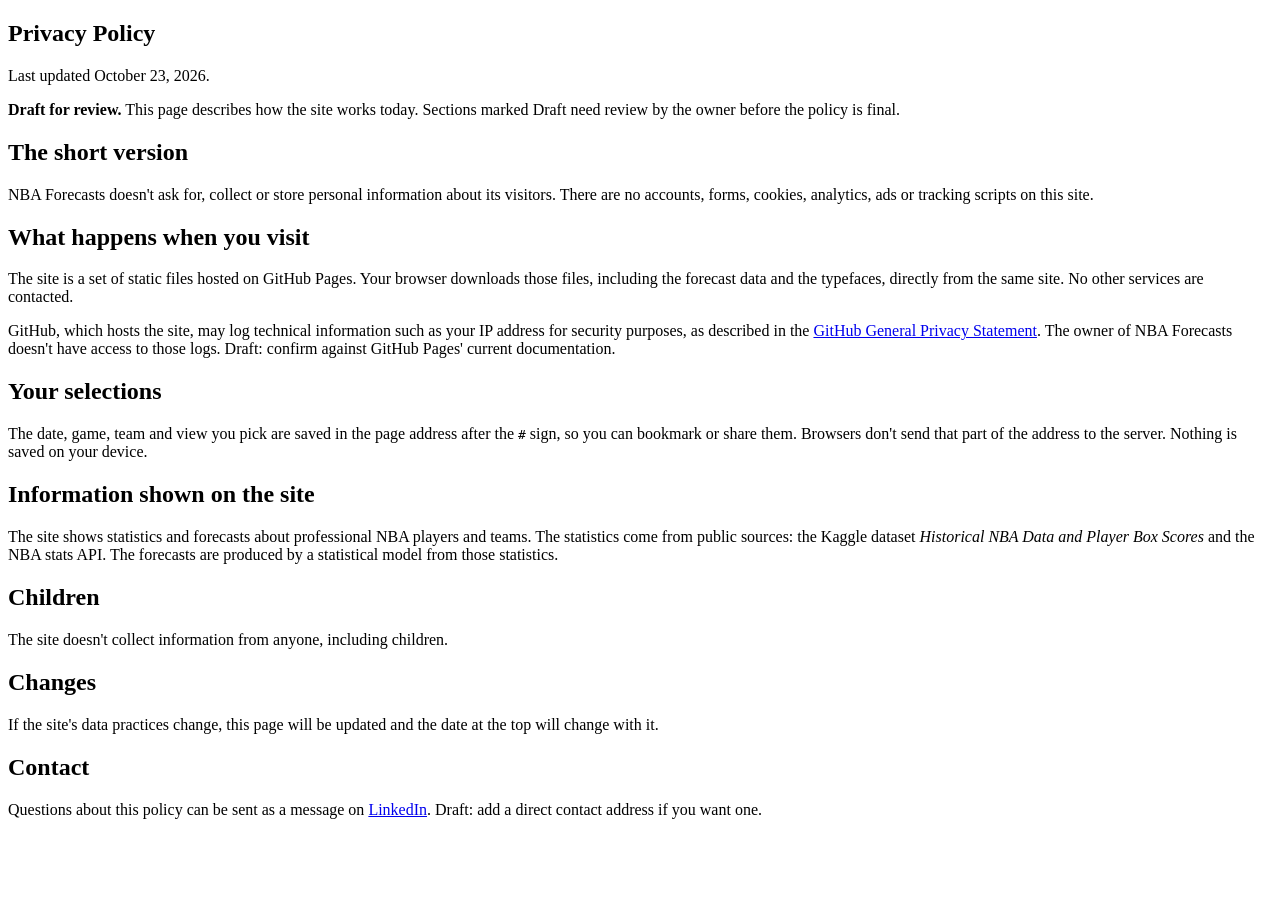
<file: web/privacy.html>
<!doctype html>
<html lang="en">
<head>
<!-- include:head -->
<title>Privacy Policy | NBA Forecasts</title>
<meta name="description" content="How NBA Forecasts handles visitor information.">
</head>
<body>
<!-- include:header -->

<main id="main" tabindex="-1" class="legal">
  <section class="court legal-head" aria-labelledby="page-title">
    <!-- include:court -->
    <div class="wrap court-in">
      <header class="head">
        <h1 id="page-title" class="head-title">Privacy Policy</h1>
        <p class="head-lede">Last updated October 23, 2026.</p>
      </header>
    </div>
  </section>
  <div class="wrap">
    <article class="prose">
      <p class="draft"><b>Draft for review.</b> This page describes how the site works today. Sections marked
        <span class="todo">Draft</span> need review by the owner before the policy is final.</p>

      <h2>The short version</h2>
      <p>NBA Forecasts doesn't ask for, collect or store personal information about its visitors. There are no
        accounts, forms, cookies, analytics, ads or tracking scripts on this site.</p>

      <h2>What happens when you visit</h2>
      <p>The site is a set of static files hosted on GitHub Pages. Your browser downloads those files, including the
        forecast data and the typefaces, directly from the same site. No other services are contacted.</p>
      <p>GitHub, which hosts the site, may log technical information such as your IP address for security purposes,
        as described in the
        <a href="https://docs.github.com/en/site-policy/privacy-policies/github-general-privacy-statement">GitHub
        General Privacy Statement</a>. The owner of NBA Forecasts doesn't have access to those logs.
        <span class="todo">Draft: confirm against GitHub Pages' current documentation.</span></p>

      <h2>Your selections</h2>
      <p>The date, game, team and view you pick are saved in the page address after the <code>#</code> sign, so you
        can bookmark or share them. Browsers don't send that part of the address to the server. Nothing is saved on
        your device.</p>

      <h2>Information shown on the site</h2>
      <p>The site shows statistics and forecasts about professional NBA players and teams. The statistics come from
        public sources: the Kaggle dataset <em>Historical NBA Data and Player Box Scores</em> and the NBA stats API.
        The forecasts are produced by a statistical model from those statistics.</p>

      <h2>Children</h2>
      <p>The site doesn't collect information from anyone, including children.</p>

      <h2>Changes</h2>
      <p>If the site's data practices change, this page will be updated and the date at the top will change with it.</p>

      <h2>Contact</h2>
      <p>Questions about this policy can be sent as a message on
        <a href="https://www.linkedin.com/in/noevillaes">LinkedIn</a>.
        <span class="todo">Draft: add a direct contact address if you want one.</span></p>
    </article>
  </div>
</main>

<!-- include:footer -->
</body>
</html>
</file>
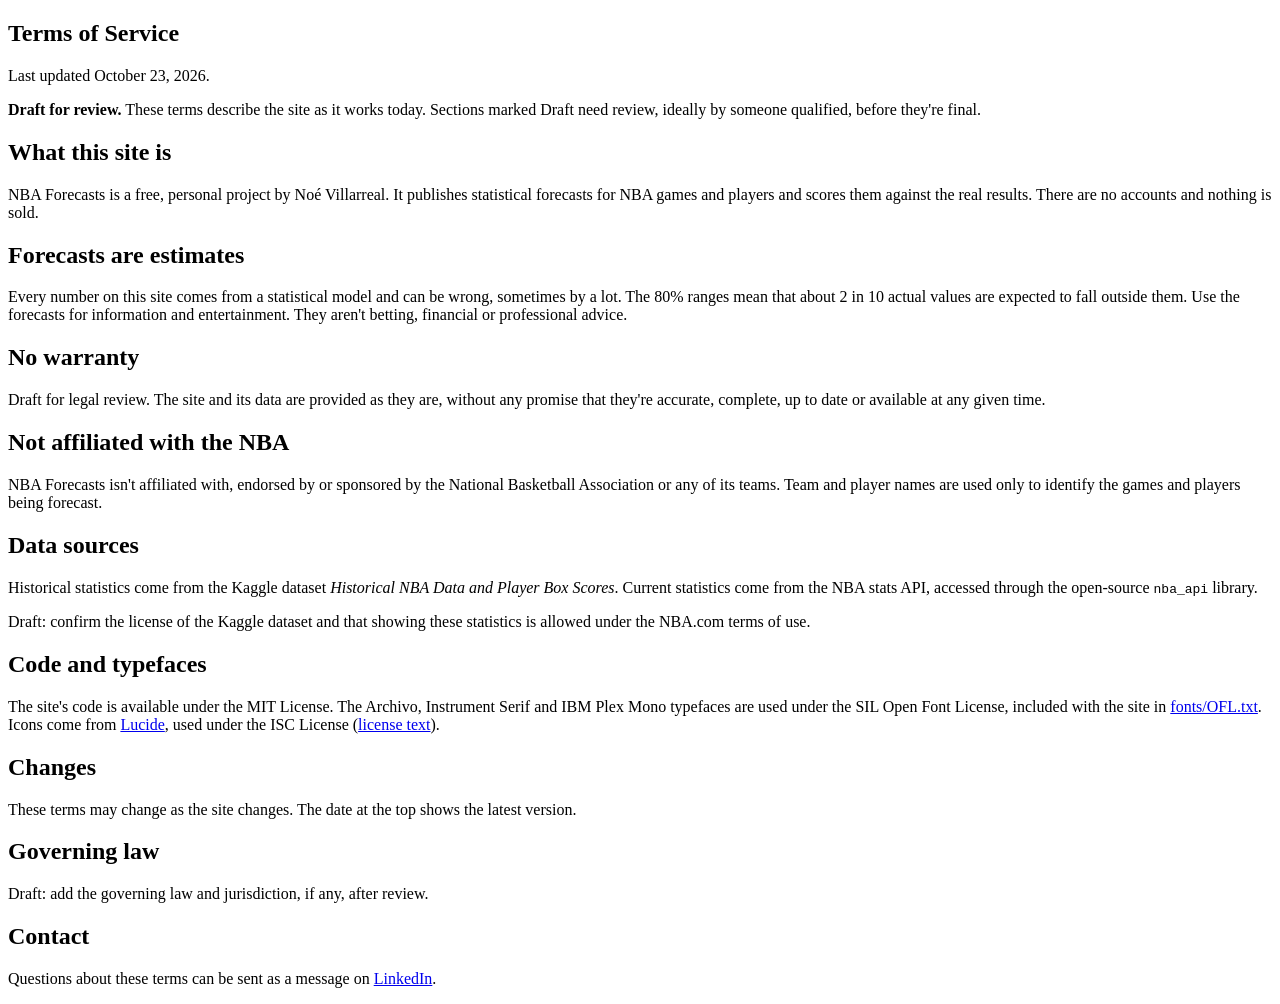
<file: web/terms.html>
<!doctype html>
<html lang="en">
<head>
<!-- include:head -->
<title>Terms of Service | NBA Forecasts</title>
<meta name="description" content="Terms for using NBA Forecasts.">
</head>
<body>
<!-- include:header -->

<main id="main" tabindex="-1" class="legal">
  <section class="court legal-head" aria-labelledby="page-title">
    <!-- include:court -->
    <div class="wrap court-in">
      <header class="head">
        <h1 id="page-title" class="head-title">Terms of Service</h1>
        <p class="head-lede">Last updated October 23, 2026.</p>
      </header>
    </div>
  </section>
  <div class="wrap">
    <article class="prose">
      <p class="draft"><b>Draft for review.</b> These terms describe the site as it works today. Sections marked
        <span class="todo">Draft</span> need review, ideally by someone qualified, before they're final.</p>

      <h2>What this site is</h2>
      <p>NBA Forecasts is a free, personal project by Noé Villarreal. It publishes statistical forecasts for NBA games
        and players and scores them against the real results. There are no accounts and nothing is sold.</p>

      <h2>Forecasts are estimates</h2>
      <p>Every number on this site comes from a statistical model and can be wrong, sometimes by a lot. The 80%
        ranges mean that about 2 in 10 actual values are expected to fall outside them. Use the forecasts for
        information and entertainment. They aren't betting, financial or professional advice.</p>

      <h2>No warranty</h2>
      <p><span class="todo">Draft for legal review.</span> The site and its data are provided as they are, without
        any promise that they're accurate, complete, up to date or available at any given time.</p>

      <h2>Not affiliated with the NBA</h2>
      <p>NBA Forecasts isn't affiliated with, endorsed by or sponsored by the National Basketball Association or any
        of its teams. Team and player names are used only to identify the games and players being forecast.</p>

      <h2>Data sources</h2>
      <p>Historical statistics come from the Kaggle dataset <em>Historical NBA Data and Player Box Scores</em>.
        Current statistics come from the NBA stats API, accessed through the open-source <code translate="no">nba_api</code>
        library.</p>
      <p><span class="todo">Draft: confirm the license of the Kaggle dataset and that showing these statistics is
        allowed under the NBA.com terms of use.</span></p>

      <h2>Code and typefaces</h2>
      <p>The site's code is available under the MIT License. The Archivo,
        Instrument Serif and IBM Plex Mono typefaces are used under the SIL Open Font License, included with the site in
        <a href="fonts/OFL.txt">fonts/OFL.txt</a>. Icons come from
        <a href="https://lucide.dev">Lucide</a>, used under the ISC License (<a href="js/lucide-LICENSE.txt">license text</a>).</p>

      <h2>Changes</h2>
      <p>These terms may change as the site changes. The date at the top shows the latest version.</p>

      <h2>Governing law</h2>
      <p><span class="todo">Draft: add the governing law and jurisdiction, if any, after review.</span></p>

      <h2>Contact</h2>
      <p>Questions about these terms can be sent as a message on
        <a href="https://www.linkedin.com/in/noevillaes">LinkedIn</a>.</p>
    </article>
  </div>
</main>

<!-- include:footer -->
</body>
</html>
</file>
